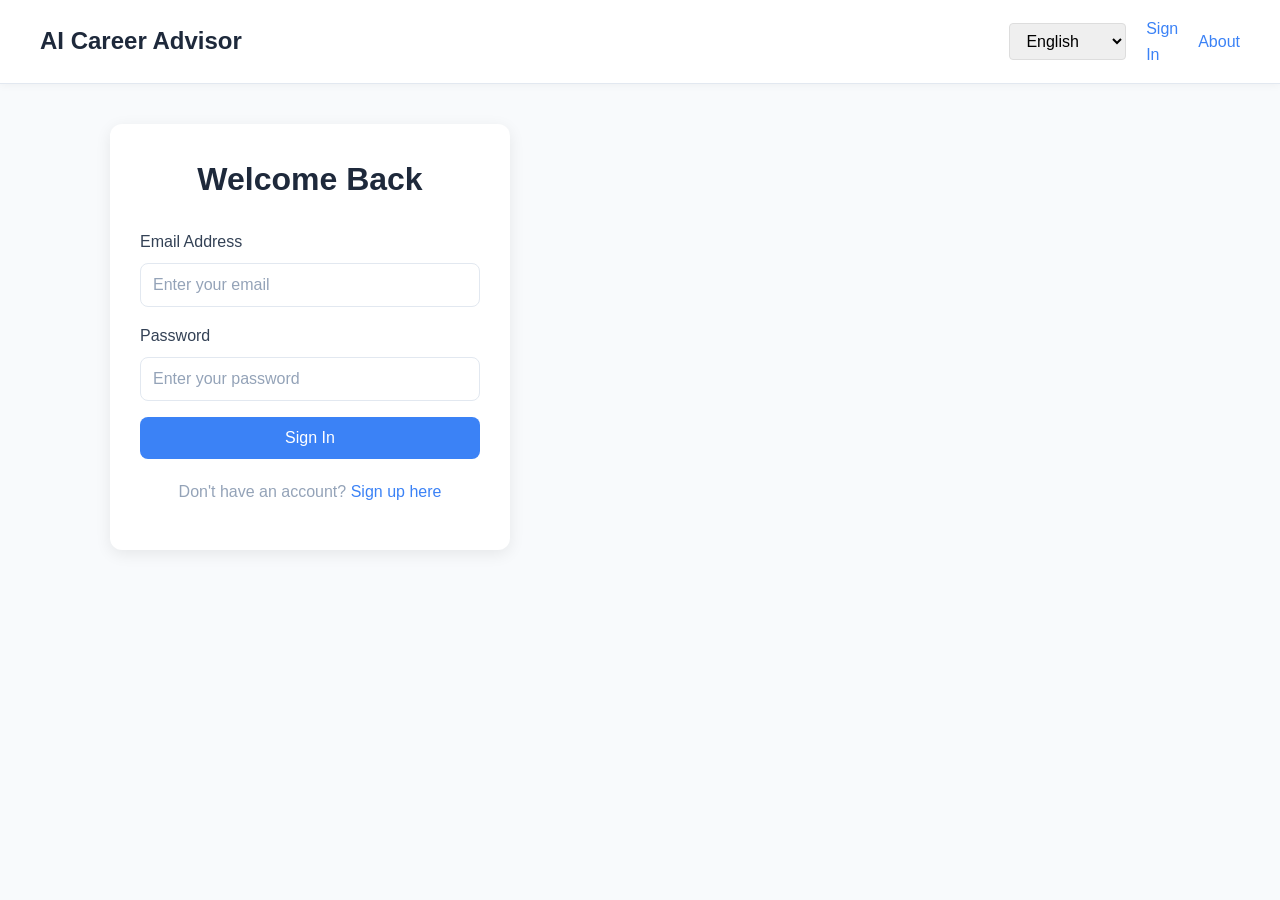
<file: frontend/index.html>
<!DOCTYPE html>
<html lang="en">
<head>
    <meta charset="UTF-8">
    <meta name="viewport" content="width=device-width, initial-scale=1.0">
    <title>Login - AI Career Advisor</title>
    <link rel="stylesheet" href="css/style.css">
</head>
<body>

<nav class="navbar">
    <div class="navbar-brand" data-key="title">AI Career Advisor</div>
    <div class="navbar-nav">
        <select id="languageSelector" style="padding: 8px 12px; border-radius: 4px; border: 1px solid #ddd; cursor: pointer;">
            <option value="English">English</option>
            <option value="Hindi">हिंदी</option>
        </select>
        <a href="index.html" data-key="signIn">Sign In</a>
        <a href="#about" data-key="about">About</a>
    </div>
</nav>

<div class="container">
    <div class="card" style="max-width: 400px;">
        <h2 data-key="welcomeBack">Welcome Back</h2>
        
        <div class="form-group">
            <label for="email" data-key="emailAddress">Email Address</label>
            <input type="email" id="email" data-key="enterEmail" placeholder="Enter your email">
        </div>

        <div class="form-group">
            <label for="password" data-key="password">Password</label>
            <input type="password" id="password" data-key="enterPassword" placeholder="Enter your password">
        </div>

        <button class="btn btn-block" onclick="login()" data-key="signIn">Sign In</button>

        <p class="text-center text-muted mt-20">
            <span data-key="dontHaveAccount">Don't have an account?</span> <a href="signup.html" data-key="signUpHere">Sign up here</a>
        </p>
    </div>
</div>

<script src="js/translations.js"></script>
<script src="js/language.js"></script>
<script src="js/api.js"></script>
<script src="js/auth.js"></script>

</body>
</html>
</file>
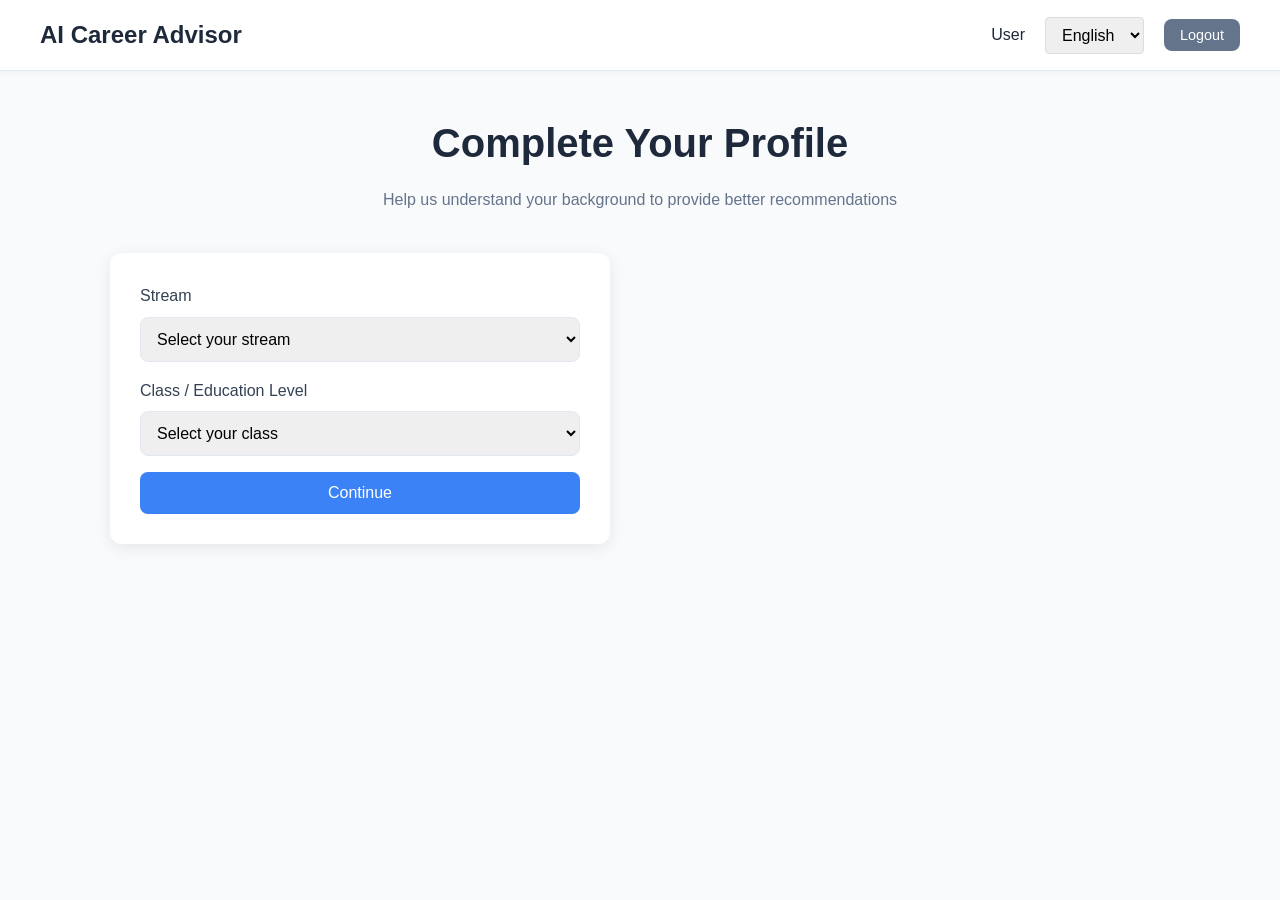
<file: frontend/profile.html>
<!DOCTYPE html>
<html lang="en">
<head>
    <meta charset="UTF-8">
    <meta name="viewport" content="width=device-width, initial-scale=1.0">
    <title>Profile - AI Career Advisor</title>
    <link rel="stylesheet" href="css/style.css">
</head>
<body>

<nav class="navbar">
    <div class="navbar-brand" data-key="title">AI Career Advisor</div>
    <div class="navbar-nav">
        <span id="user-name"></span>
        <select id="languageSelector" style="padding: 8px 12px; border-radius: 4px; border: 1px solid #ddd; cursor: pointer;">
            <option value="English">English</option>
            <option value="Hindi">हिंदी</option>
        </select>
        <button class="btn btn-secondary" onclick="logout()" data-key="logout">Logout</button>
    </div>
</nav>

<div class="container">
    <div class="page-header">
        <h1 data-key="completeProfile">Complete Your Profile</h1>
        <p data-key="helpUnderstand">Help us understand your background to provide better recommendations</p>
    </div>

    <div class="card" style="max-width: 500px;">
        <div class="form-group">
            <label for="stream" data-key="stream">Stream</label>
            <select id="stream">
                <option value="" data-key="selectStream">Select your stream</option>
                <option value="Science" data-key="science">Science</option>
                <option value="Commerce" data-key="commerce">Commerce</option>
                <option value="Arts" data-key="arts">Arts</option>
            </select>
        </div>

        <div class="form-group">
            <label for="class" data-key="classLevel">Class / Education Level</label>
            <select id="class">
                <option value="" data-key="selectClass">Select your class</option>
                <option value="10th" data-key="tenth">10th</option>
                <option value="11th" data-key="eleventh">11th</option>
                <option value="12th" data-key="twelfth">12th</option>
                <option value="Passed" data-key="passed">Passed 12th</option>
            </select>
        </div>

        <button class="btn btn-block" onclick="saveProfile()" data-key="continue">Continue</button>
    </div>
</div>

<script src="js/translations.js"></script>
<script src="js/language.js"></script>
<script src="js/api.js"></script>
<script src="js/profile.js"></script>

</body>
</html>
</file>
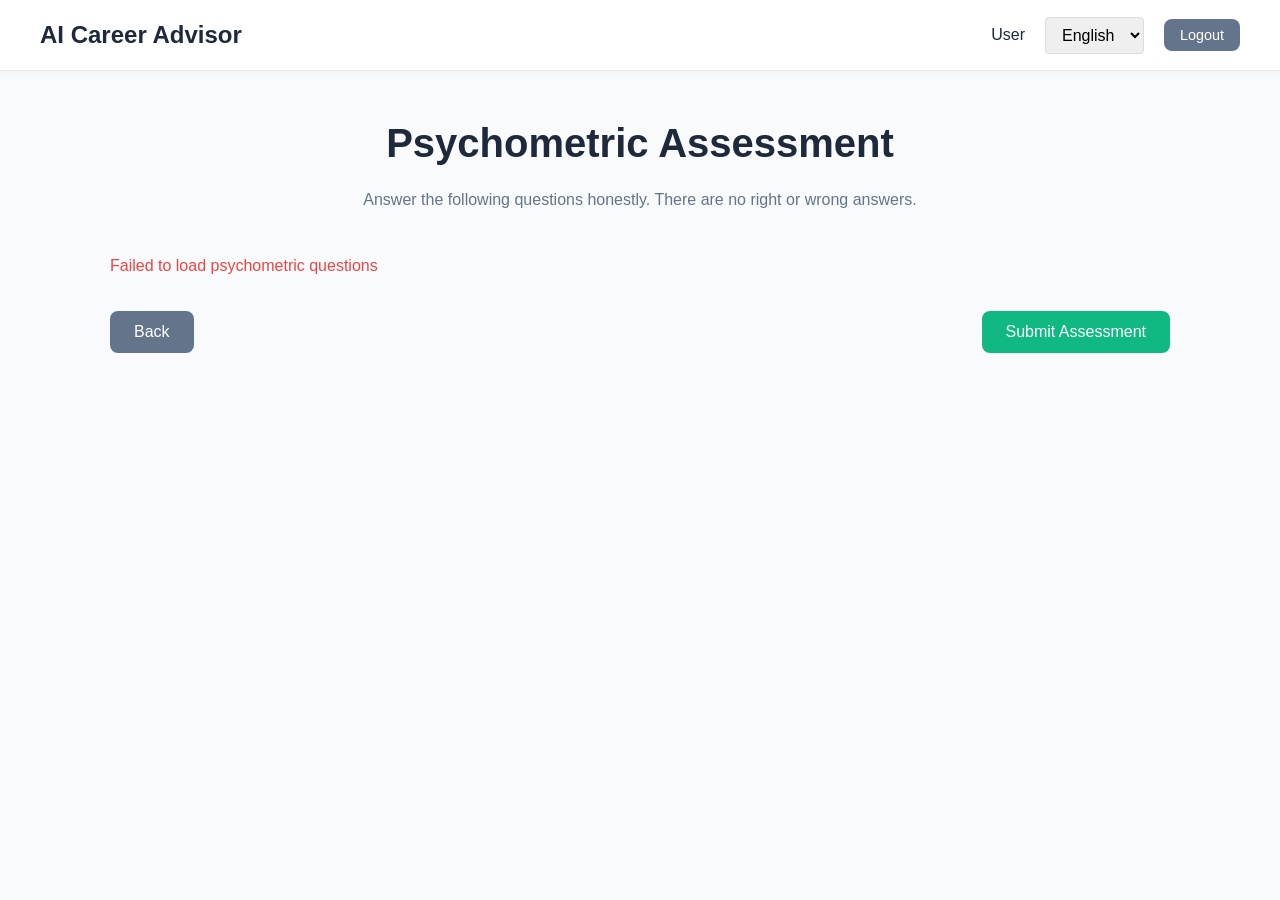
<file: frontend/psychometric.html>
<!DOCTYPE html>
<html lang="en">
<head>
    <meta charset="UTF-8">
    <meta name="viewport" content="width=device-width, initial-scale=1.0">
    <title>Psychometric Test - AI Career Advisor</title>
    <link rel="stylesheet" href="css/style.css">
</head>
<body>

<nav class="navbar">
    <div class="navbar-brand" data-key="title">AI Career Advisor</div>
    <div class="navbar-nav">
        <span id="user-name"></span>
        <select id="languageSelector" style="padding: 8px 12px; border-radius: 4px; border: 1px solid #ddd; cursor: pointer;">
            <option value="English">English</option>
            <option value="Hindi">हिंदी</option>
        </select>
        <button class="btn btn-secondary" onclick="logout()" data-key="logout">Logout</button>
    </div>
</nav>

<div class="container">
    <div class="page-header">
        <h1 data-key="psychometricTest">Psychometric Assessment</h1>
        <p data-key="psychometricDescription">Answer these questions honestly to help us understand your personality and interests.</p>
    </div>

    <div id="questions"></div>

    <div class="flex-between gap-12" style="margin-top: 32px; max-width: 1100px; margin-left: auto; margin-right: auto;">
        <button class="btn btn-secondary" onclick="goBack()" data-key="back">Back</button>
        <button class="btn btn-success" onclick="submitTest()" data-key="submitAnswers">Submit Assessment</button>
    </div>
</div>

<script src="js/translations.js"></script>
<script src="js/language.js"></script>
<script src="js/api.js"></script>
<script src="js/psychometric.js"></script>

</body>
</html>
</file>
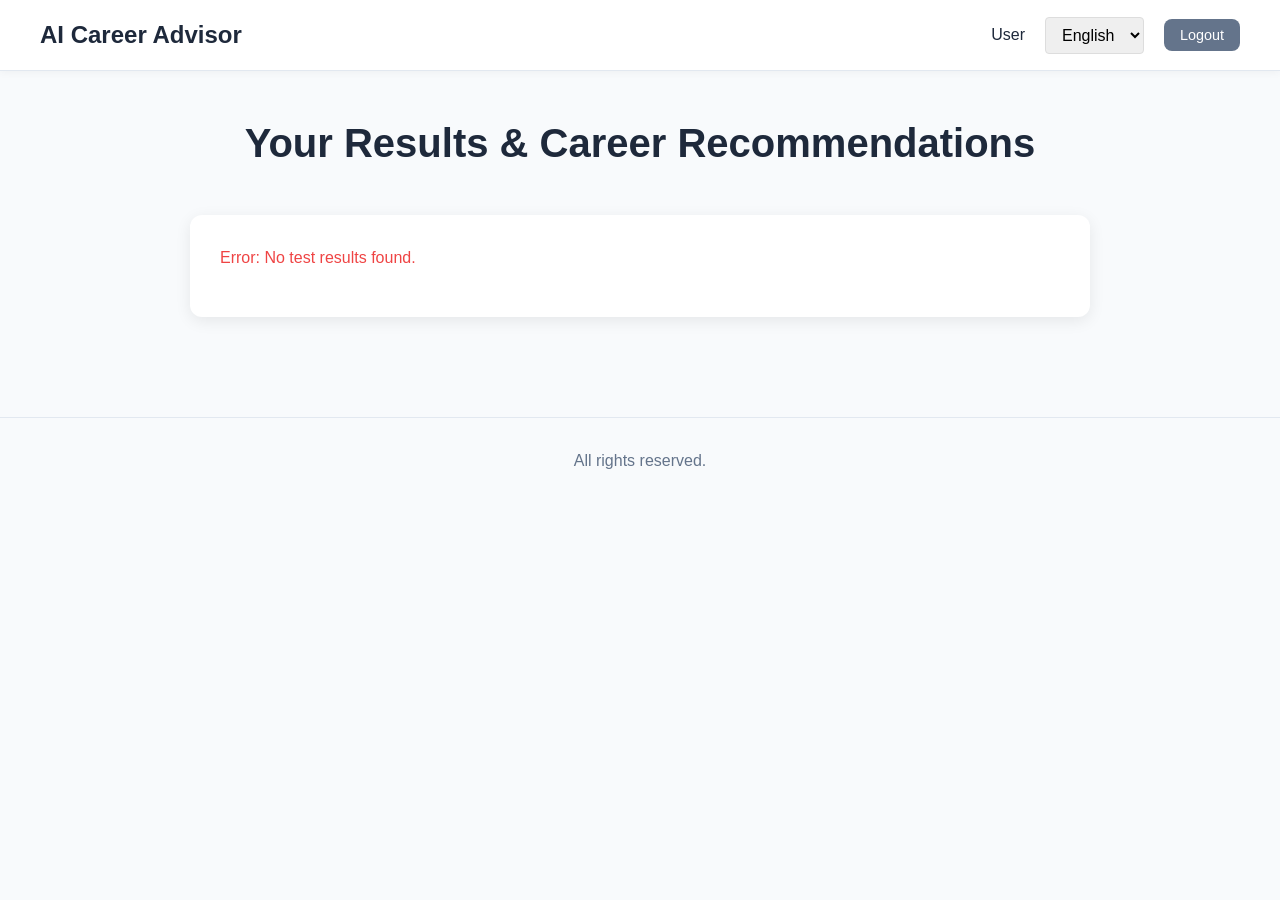
<file: frontend/result.html>
<!DOCTYPE html>
<html lang="en">
<head>
    <meta charset="UTF-8">
    <meta name="viewport" content="width=device-width, initial-scale=1.0">
    <title>Results & Recommendations - AI Career Advisor</title>
    <link rel="stylesheet" href="css/style.css">
</head>
<body>

<nav class="navbar">
    <div class="navbar-brand" data-key="title">AI Career Advisor</div>
    <div class="navbar-nav">
        <span id="user-name"></span>
        <select id="languageSelector" style="padding: 8px 12px; border-radius: 4px; border: 1px solid #ddd; cursor: pointer;">
            <option value="English">English</option>
            <option value="Hindi">हिंदी</option>
        </select>
        <button class="btn btn-secondary" onclick="logout()" data-key="logout">Logout</button>
    </div>
</nav>

<div class="container">
    <div class="page-header">
        <h1 data-key="resultsAndRecommendations">Your Results & Career Recommendations</h1>
    </div>

    <div id="result" style="max-width: 900px; margin: 0 auto;"></div>
</div>

<footer class="footer">
    <p><span data-key="allRightsReserved">&copy; 2024 AI Career Advisor. All rights reserved.</span></p>
</footer>

<script src="js/translations.js"></script>
<script src="js/language.js"></script>
<script src="js/api.js"></script>
<script src="js/result.js"></script>

</body>
</html>
</file>
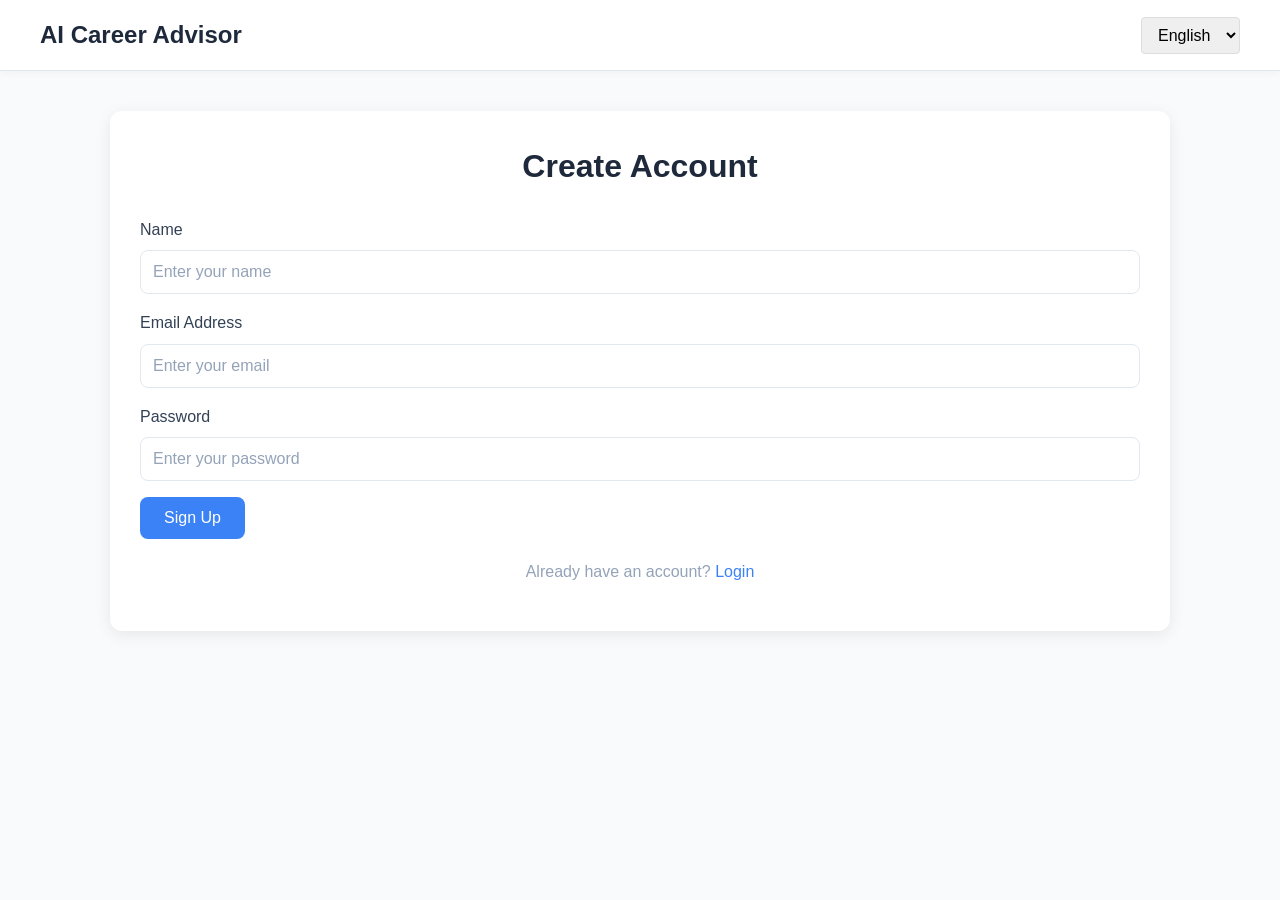
<file: frontend/signup.html>
<!DOCTYPE html>
<html lang="en">
<head>
    <meta charset="UTF-8">
    <meta name="viewport" content="width=device-width, initial-scale=1.0">
    <title>Signup</title>
    <link rel="stylesheet" href="css/style.css">
</head>
<body>

<nav class="navbar">
    <div class="navbar-brand" data-key="title">AI Career Advisor</div>
    <div class="navbar-nav">
        <select id="languageSelector" style="padding: 8px 12px; border-radius: 4px; border: 1px solid #ddd; cursor: pointer;">
            <option value="English">English</option>
            <option value="Hindi">हिंदी</option>
        </select>
    </div>
</nav>

<div class="container">
    <div class="card">
        <h2 data-key="createAccount">Create Account</h2>

        <div class="form-group">
            <label for="name" data-key="name">Name</label>
            <input type="text" id="name" data-key="enterName" placeholder="Enter your name" required>
        </div>

        <div class="form-group">
            <label for="email" data-key="emailAddress">Email Address</label>
            <input type="email" id="email" data-key="enterEmail" placeholder="Enter your email" required>
        </div>

        <div class="form-group">
            <label for="password" data-key="password">Password</label>
            <input type="password" id="password" data-key="enterPassword" placeholder="Enter your password" required>
        </div>

        <button class="btn" onclick="signup()" data-key="signUp">Sign Up</button>

        <p class="text-center text-muted mt-20">
            <span data-key="alreadyHaveAccount">Already have an account?</span> <a href="index.html" data-key="loginHere">Login</a>
        </p>
    </div>
</div>

<script src="js/translations.js"></script>
<script src="js/language.js"></script>
<script src="js/api.js"></script>
<script src="js/signup.js"></script>

</body>
</html>
</file>
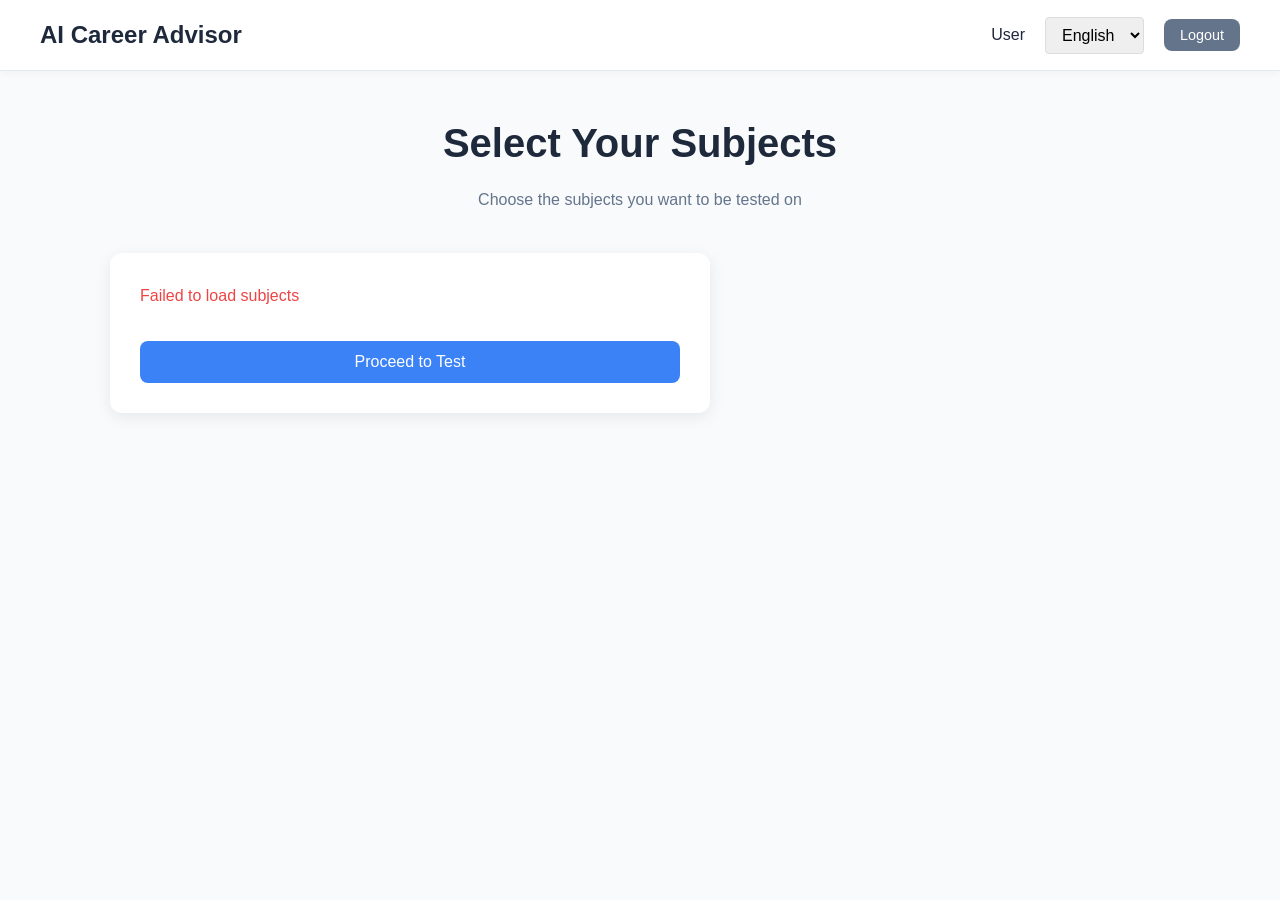
<file: frontend/subjects.html>
<!DOCTYPE html>
<html lang="en">
<head>
    <meta charset="UTF-8">
    <meta name="viewport" content="width=device-width, initial-scale=1.0">
    <title>Select Subjects - AI Career Advisor</title>
    <link rel="stylesheet" href="css/style.css">
</head>
<body>

<nav class="navbar">
    <div class="navbar-brand" data-key="title">AI Career Advisor</div>
    <div class="navbar-nav">
        <span id="user-name"></span>
        <select id="languageSelector" style="padding: 8px 12px; border-radius: 4px; border: 1px solid #ddd; cursor: pointer;">
            <option value="English">English</option>
            <option value="Hindi">हिंदी</option>
        </select>
        <button class="btn btn-secondary" onclick="logout()" data-key="logout">Logout</button>
    </div>
</nav>

<div class="container">
    <div class="page-header">
        <h1 data-key="selectSubjects">Select Subjects</h1>
        <p data-key="chooseSubjectsForTest">Choose the subjects you'd like to be evaluated on</p>
    </div>

    <div class="card" style="max-width: 600px;">
        <div class="checkbox-list" id="subjects"></div>

        <button class="btn btn-block mt-24" onclick="generateTest()" data-key="proceedToTest">Start Evaluation Test</button>
    </div>
</div>

<script src="js/translations.js"></script>
<script src="js/language.js"></script>
<script src="js/api.js"></script>
<script src="js/subjects.js"></script>

</body>
</html>
</file>
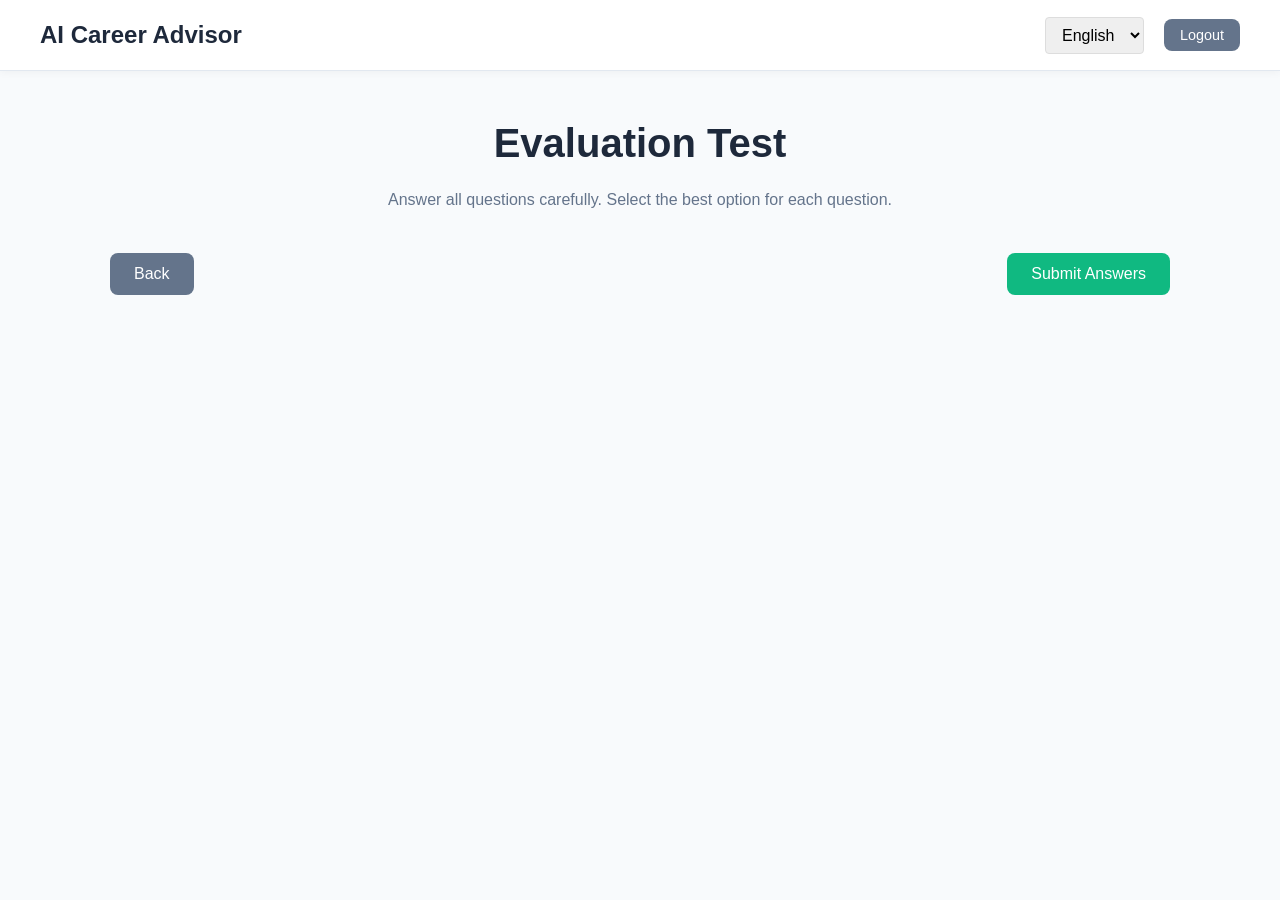
<file: frontend/test.html>
<!DOCTYPE html>
<html lang="en">
<head>
    <meta charset="UTF-8">
    <meta name="viewport" content="width=device-width, initial-scale=1.0">
    <title>Evaluation Test - AI Career Advisor</title>
    <link rel="stylesheet" href="css/style.css">
</head>
<body>

<nav class="navbar">
    <div class="navbar-brand" data-key="title">AI Career Advisor</div>
    <div class="navbar-nav">
        <span id="user-name"></span>
        <select id="languageSelector" style="padding: 8px 12px; border-radius: 4px; border: 1px solid #ddd; cursor: pointer;">
            <option value="English">English</option>
            <option value="Hindi">हिंदी</option>
        </select>
        <button class="btn btn-secondary" onclick="logout()" data-key="logout">Logout</button>
    </div>
</nav>

<div class="container">
    <div class="page-header">
        <h1 data-key="evaluationTest">Evaluation Test</h1>
        <p data-key="answerCarefully">Answer all questions carefully. Select the best option for each question.</p>
    </div>

    <div id="test"></div>

    <div class="flex-between gap-12" style="margin-top: 32px; max-width: 1100px; margin-left: auto; margin-right: auto;">
        <button class="btn btn-secondary" onclick="window.location.href='subjects.html'" data-key="back">Back</button>
        <button class="btn btn-success" onclick="submitTest()" data-key="submitTest">Submit Answers</button>
    </div>
</div>

<script src="js/translations.js"></script>
<script src="js/language.js"></script>
<script src="js/api.js"></script>
<script src="js/test.js"></script>

</body>
</html>
</file>
<file: frontend/css/style.css>
/* ===== RESET & BASE STYLES ===== */
* {
  margin: 0;
  padding: 0;
  box-sizing: border-box;
}

html {
  scroll-behavior: smooth;
}

body {
  font-family: 'Segoe UI', Tahoma, Geneva, Verdana, sans-serif;
  background-color: #f8fafc;
  color: #1e293b;
  line-height: 1.6;
}

/* ===== TYPOGRAPHY ===== */
h1, h2, h3, h4, h5, h6 {
  font-weight: 600;
  margin-bottom: 12px;
}

h1 { font-size: 2.5rem; }
h2 { font-size: 2rem; }
h3 { font-size: 1.5rem; }

p {
  margin-bottom: 12px;
  color: #64748b;
}

a {
  color: #3b82f6;
  text-decoration: none;
  transition: color 0.2s;
}

a:hover {
  color: #2563eb;
}

/* ===== LAYOUT ===== */
.navbar {
  display: flex;
  justify-content: space-between;
  align-items: center;
  padding: 16px 40px;
  background: white;
  border-bottom: 1px solid #e2e8f0;
  position: sticky;
  top: 0;
  z-index: 100;
  box-shadow: 0 2px 8px rgba(0,0,0,0.04);
}

.navbar-brand {
  font-size: 1.5rem;
  font-weight: 700;
  color: #1e293b;
}

.navbar-nav {
  display: flex;
  gap: 20px;
  align-items: center;
}

.container {
  max-width: 1100px;
  margin: 0 auto;
  padding: 40px 20px;
}

.page-header {
  text-align: center;
  margin-bottom: 40px;
}

.page-header h1 {
  margin-bottom: 12px;
}

/* ===== CARD COMPONENTS ===== */
.card {
  background: white;
  padding: 30px;
  border-radius: 12px;
  box-shadow: 0 4px 16px rgba(0,0,0,0.08);
  transition: box-shadow 0.3s ease;
  margin-bottom: 20px;
}

.card:hover {
  box-shadow: 0 8px 24px rgba(0,0,0,0.12);
}

.card h2 {
  text-align: center;
  margin-bottom: 24px;
  color: #1e293b;
}

.card h3 {
  margin-bottom: 16px;
}

.card p {
  margin-bottom: 16px;
}

/* ===== FORM ELEMENTS ===== */
.form-group {
  margin-bottom: 16px;
}

.form-group label {
  display: block;
  margin-bottom: 8px;
  font-weight: 500;
  color: #334155;
}

input,
select,
textarea {
  width: 100%;
  padding: 12px;
  border: 1px solid #e2e8f0;
  border-radius: 8px;
  font-size: 1rem;
  font-family: inherit;
  transition: all 0.2s;
}

input:focus,
select:focus,
textarea:focus {
  outline: none;
  border-color: #3b82f6;
  box-shadow: 0 0 0 3px rgba(59, 130, 246, 0.1);
}

input::placeholder {
  color: #94a3b8;
}

/* ===== BUTTONS ===== */
.btn {
  display: inline-block;
  padding: 12px 24px;
  background: #3b82f6;
  color: white;
  border: none;
  border-radius: 8px;
  font-size: 1rem;
  font-weight: 500;
  cursor: pointer;
  transition: all 0.3s;
  text-align: center;
  white-space: nowrap;
}

.btn:hover {
  background: #2563eb;
  transform: translateY(-2px);
  box-shadow: 0 4px 12px rgba(37, 99, 235, 0.3);
}

.btn:active {
  transform: translateY(0);
}

.btn.btn-block {
  width: 100%;
  display: block;
  margin-top: 16px;
}

.btn.btn-secondary {
  background: #64748b;
}

.btn.btn-secondary:hover {
  background: #475569;
}

.btn.btn-success {
  background: #10b981;
}

.btn.btn-success:hover {
  background: #059669;
}

.btn.btn-danger {
  background: #ef4444;
}

.btn.btn-danger:hover {
  background: #dc2626;
}

.navbar .btn {
  padding: 8px 16px;
  font-size: 0.9rem;
}

/* ===== HERO SECTION ===== */
.hero {
  text-align: center;
  padding: 80px 20px;
}

.hero h1 {
  font-size: 3rem;
  margin-bottom: 20px;
  color: #1e293b;
}

.hero p {
  font-size: 1.2rem;
  color: #64748b;
  margin-bottom: 30px;
}

/* ===== CHECKBOX & RADIO ===== */
.checkbox-group,
.radio-group {
  margin: 16px 0;
}

.checkbox-group label,
.radio-group label {
  display: flex;
  align-items: center;
  margin-bottom: 12px;
  cursor: pointer;
  font-weight: normal;
}

.checkbox-group input,
.radio-group input {
  width: auto;
  margin-right: 10px;
  cursor: pointer;
}

/* ===== TEST QUESTIONS ===== */
.question {
  background: white;
  padding: 24px;
  margin-bottom: 24px;
  border-radius: 12px;
  border-left: 4px solid #3b82f6;
  box-shadow: 0 2px 8px rgba(0,0,0,0.06);
}

.question strong {
  display: block;
  font-size: 1.1rem;
  margin-bottom: 16px;
  color: #1e293b;
}

.option {
  display: flex;
  align-items: center;
  padding: 12px;
  margin: 10px 0;
  border-radius: 8px;
  background: #f1f5f9;
  cursor: pointer;
  transition: all 0.2s;
  border: 2px solid transparent;
}

.option:hover {
  background: #e2e8f0;
  border-color: #3b82f6;
}

.option input[type="radio"] {
  width: auto;
  margin-right: 12px;
  cursor: pointer;
}

/* ===== RESULT & RECOMMENDATION ===== */
.result-card {
  background: linear-gradient(135deg, #f0f9ff 0%, #f8fafc 100%);
  padding: 28px;
  border-radius: 12px;
  border-left: 4px solid #3b82f6;
  margin-bottom: 20px;
  box-shadow: 0 4px 12px rgba(0,0,0,0.08);
}

.result-header {
  display: flex;
  justify-content: space-between;
  align-items: center;
  margin-bottom: 20px;
  padding-bottom: 20px;
  border-bottom: 1px solid #e2e8f0;
}

.result-status {
  font-weight: 700;
  font-size: 1.1rem;
}

.result-status.passed {
  color: #10b981;
}

.result-status.failed {
  color: #ef4444;
}

.result-metric {
  display: inline-block;
  margin-right: 24px;
  margin-bottom: 12px;
}

.result-metric strong {
  display: block;
  font-size: 1.5rem;
  color: #3b82f6;
}

/* ===== GRID LAYOUT ===== */
.grid {
  display: grid;
  grid-template-columns: repeat(auto-fit, minmax(280px, 1fr));
  gap: 24px;
  margin-bottom: 24px;
}

.grid-2 {
  grid-template-columns: repeat(auto-fit, minmax(400px, 1fr));
}

/* ===== SUBJECT/CHECKBOX LIST ===== */
.checkbox-list {
  display: flex;
  flex-direction: column;
  gap: 12px;
}

.checkbox-item {
  display: flex;
  align-items: center;
  padding: 12px;
  background: #f8fafc;
  border-radius: 8px;
  border: 2px solid #e2e8f0;
  transition: all 0.2s;
  cursor: pointer;
}

.checkbox-item:hover {
  border-color: #3b82f6;
  background: #f0f9ff;
}

.checkbox-item input {
  width: auto;
  margin-right: 12px;
}

/* ===== UTILITY CLASSES ===== */
.text-center {
  text-align: center;
}

.text-muted {
  color: #94a3b8;
}

.text-success {
  color: #10b981;
}

.text-danger {
  color: #ef4444;
}

.mb-12 { margin-bottom: 12px; }
.mb-16 { margin-bottom: 16px; }
.mb-20 { margin-bottom: 20px; }
.mb-24 { margin-bottom: 24px; }
.mb-32 { margin-bottom: 32px; }

.mt-12 { margin-top: 12px; }
.mt-16 { margin-top: 16px; }
.mt-20 { margin-top: 20px; }
.mt-24 { margin-top: 24px; }

.flex {
  display: flex;
}

.flex-between {
  display: flex;
  justify-content: space-between;
  align-items: center;
}

.flex-center {
  display: flex;
  justify-content: center;
  align-items: center;
}

.gap-12 { gap: 12px; }
.gap-16 { gap: 16px; }
.gap-20 { gap: 20px; }

/* ===== FOOTER ===== */
.footer {
  text-align: center;
  padding: 30px 20px;
  color: #94a3b8;
  border-top: 1px solid #e2e8f0;
  margin-top: 40px;
}

/* ===== RESPONSIVE DESIGN ===== */
@media (max-width: 768px) {
  .navbar {
    flex-direction: column;
    gap: 12px;
    padding: 12px 20px;
  }

  .navbar-nav {
    width: 100%;
    justify-content: center;
  }

  h1 { font-size: 1.8rem; }
  h2 { font-size: 1.5rem; }

  .hero h1 {
    font-size: 2rem;
  }

  .container {
    padding: 20px;
  }

  .grid,
  .grid-2 {
    grid-template-columns: 1fr;
  }

  .card {
    padding: 20px;
  }

  .result-header {
    flex-direction: column;
    gap: 12px;
  }
}
</file>
